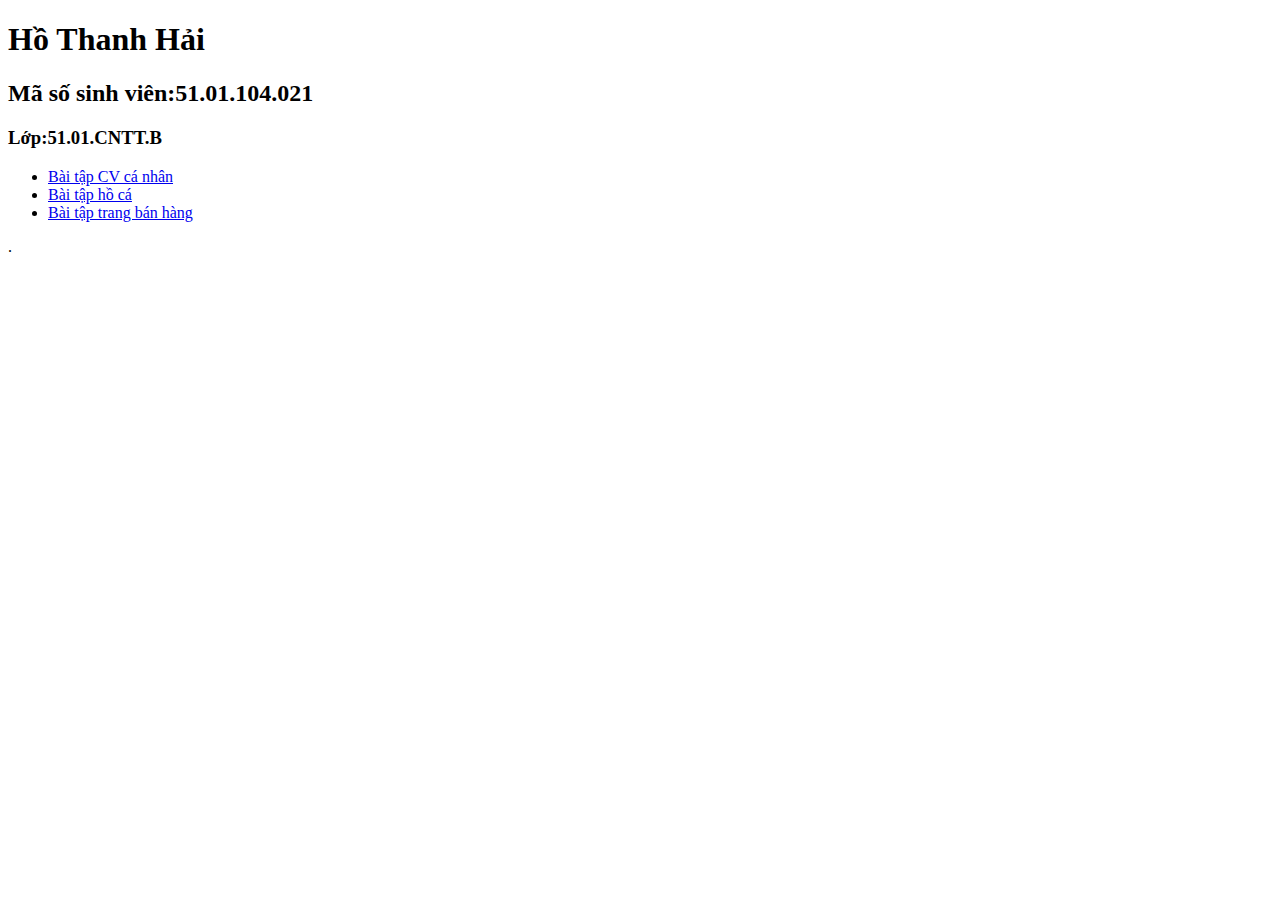
<file: index.html>
<!DOCTYPE html>
<html lang="en">
<head>
  <meta charset="UTF-8">
  <meta name="viewport" content="width=device-width, initial-scale=1.0">
  <title>Trang chủ bài tập</title>
</head>
<body>
  <h1>Hồ Thanh Hải</h1>
  <h2>Mã số sinh viên:51.01.104.021</h2>
  <h3>Lớp:51.01.CNTT.B</h3>
  <ul>
  <li><a href="bai-tap-cv/">Bài tập CV cá nhân</a></li>
  <li><a href="bai-tap-ho-ca/">Bài tập hồ cá</a></li>
  <li><a href="bai-tap-ban-hang/">Bài tập trang bán hàng</a></li>
</ul>
</body>
</html>.
</file>
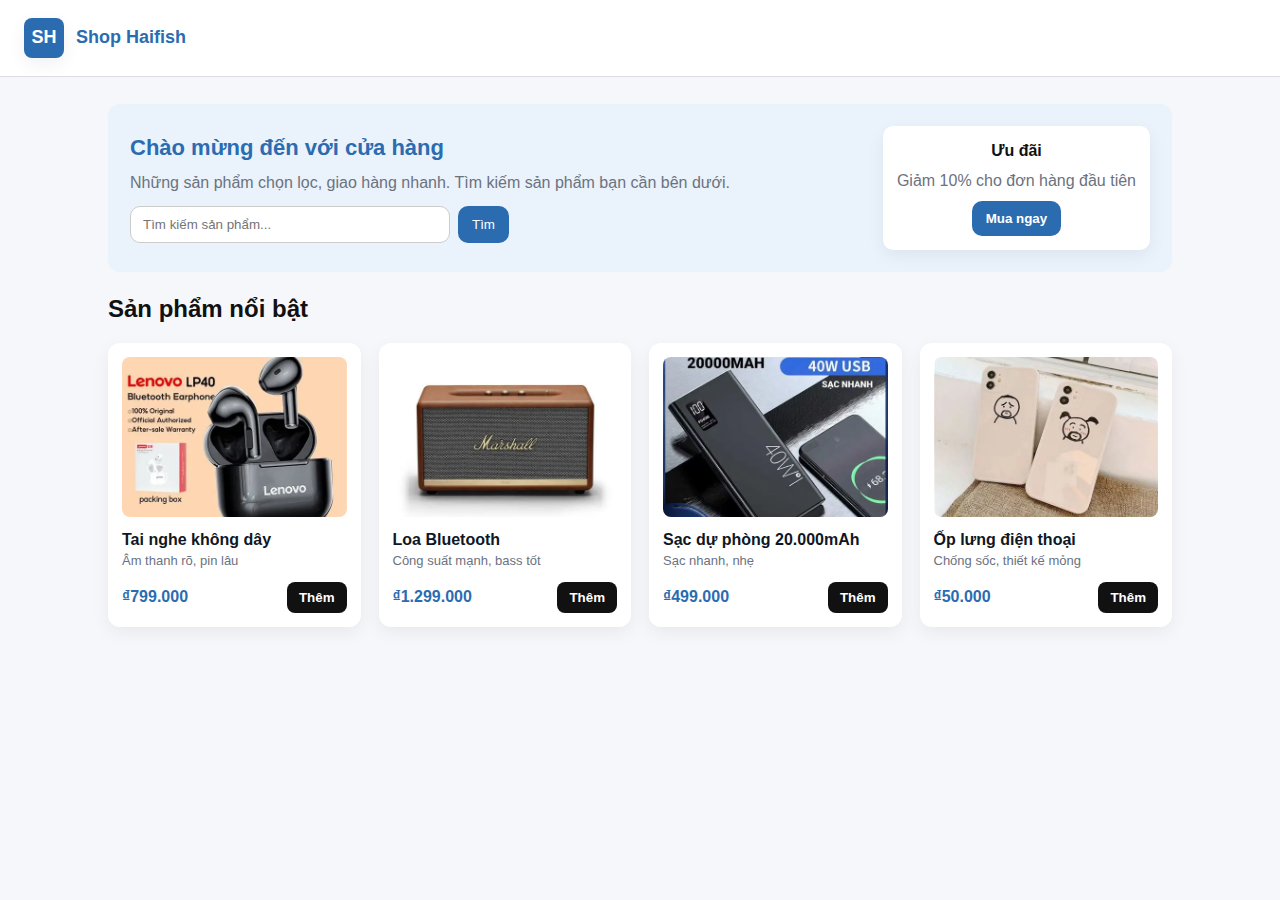
<file: bai-tap-ban-hang/index.html>
<!DOCTYPE html>
<html lang="vi">
<head>
  <meta charset="utf-8" />
  <meta name="viewport" content="width=device-width,initial-scale=1" />
  <title>Shop Haifish</title>
  <link rel="stylesheet" href="banhang.css">
</head>
<body>
  <header>
    <a class="logo" href="#">
      <div class="mark">SH</div>
     Shop Haifish
    </a>
  </header>

  <main class="container">
    <section class="hero">
      <div class="info">
        <h1>Chào mừng đến với cửa hàng</h1>
        <p>Những sản phẩm chọn lọc, giao hàng nhanh. Tìm kiếm sản phẩm bạn cần bên dưới.</p>
        <div class="search">
          <input id="searchInput" type="text" placeholder="Tìm kiếm sản phẩm..." />
          <button id="searchBtn">Tìm</button>
        </div>
      </div>
      <div class="promo">
        <div class="promo-card">
          <strong>Ưu đãi</strong>
          <p>Giảm 10% cho đơn hàng đầu tiên</p>
          <button class="btn">Mua ngay</button>
        </div>
      </div>
    </section>

    <section>
      <h2 class="section-title">Sản phẩm nổi bật</h2>
      <div class="grid" id="productGrid">
        <div class="card">
          <img src="tainghekoday.jpg" alt="Tai nghe không dây" class="product-img">
          <div>
            <p class="title">Tai nghe không dây</p>
            <p class="desc">Âm thanh rõ, pin lâu</p>
          </div>
          <div class="price-row">
            <div class="price">₫799.000</div>
            <button class="btn add-btn">Thêm</button>
          </div>
        </div>

        <div class="card">
          <img src="Loabluetooh.jpg" alt="Loa Bluetooth" class="product-img">
          <div>
            <p class="title">Loa Bluetooth</p>
            <p class="desc">Công suất mạnh, bass tốt</p>
          </div>
          <div class="price-row">
            <div class="price">₫1.299.000</div>
            <button class="btn add-btn">Thêm</button>
          </div>
        </div>

        <div class="card">
          <img src="Sacduphong.jpg" alt="Sạc dự phòng" class="product-img">
          <div>
            <p class="title">Sạc dự phòng 20.000mAh</p>
            <p class="desc">Sạc nhanh, nhẹ</p>
          </div>
          <div class="price-row">
            <div class="price">₫499.000</div>
            <button class="btn add-btn">Thêm</button>
          </div>
        </div>

        <div class="card">
          <img src="opdt.jpg" alt="Ốp lưng điện thoại" class="product-img">
          <div>
            <p class="title">Ốp lưng điện thoại</p>
            <p class="desc">Chống sốc, thiết kế mỏng</p>
          </div>
          <div class="price-row">
            <div class="price">₫50.000</div>
            <button class="btn add-btn">Thêm</button>
          </div>
        </div>
      </div>
    </section>

  </main>

  <script>
  // Tìm kiếm sản phẩm theo tên
  const searchBtn = document.getElementById('searchBtn');
  const searchInput = document.getElementById('searchInput');
  const cards = document.querySelectorAll('#productGrid .card');

  searchBtn.addEventListener('click', function () {
    let keyword = searchInput.value.toLowerCase().trim();

    cards.forEach(function (card) {
      let name = card.querySelector('.title').textContent.toLowerCase();
      if (name.includes(keyword) || keyword === '') {
        card.style.display = 'flex';
      } else {
        card.style.display = 'none';
      }
    });
  });

  // Bấm nút Enter cũng tìm
  searchInput.addEventListener('keypress', function (e) {
    if (e.key === 'Enter') {
      searchBtn.click();
    }
  });

  // Nút thêm sản phẩm
  const addBtns = document.querySelectorAll('.add-btn');
  addBtns.forEach(function (btn) {
    btn.addEventListener('click', function () {
      let productName = this.closest('.card').querySelector('.title').textContent;
      alert('Đã thêm: ' + productName);
    });
  });
</script>
</body>
</html>
</file>
<file: bai-tap-ban-hang/banhang.css>
:root {
  --bg: #f6f7fb;
  --card: #fff;
  --main: #2b6cb0;
  --muted: #6b7280;
  --radius: 10px;
  --shadow: 0 6px 18px rgba(0,0,0,0.06);
  font-family: Arial, sans-serif;
}

* {
  box-sizing: border-box;
}

body {
  margin: 0;
  background: var(--bg);
  color: #111;
  line-height: 1.4;
}

header {
  background: #fff;
  padding: 18px 24px;
  display: flex;
  justify-content: space-between;
  align-items: center;
  box-shadow: 0 1px 0 rgba(0,0,0,0.1);
  position: sticky;
  top: 0;
  z-index: 10;
}

.logo {
  display: flex;
  gap: 12px;
  align-items: center;
  text-decoration: none;
  color: var(--main);
  font-weight: bold;
  font-size: 18px;
}

.logo .mark {
  width: 40px;
  height: 40px;
  background: var(--main);
  color: #fff;
  display: flex;
  align-items: center;
  justify-content: center;
  border-radius: 8px;
  box-shadow: var(--shadow);
}

.container {
  max-width: 1100px;
  margin: 28px auto;
  padding: 0 18px;
}

.hero {
  display: flex;
  gap: 20px;
  align-items: center;
  background: #eaf2fb;
  padding: 22px;
  border-radius: 12px;
  margin-bottom: 20px;
}

.hero .info {
  flex: 1;
}

.hero h1 {
  margin: 0 0 8px;
  font-size: 22px;
  color: var(--main);
}

.hero p {
  margin: 0;
  color: var(--muted);
}

.hero .search {
  display: flex;
  gap: 8px;
  margin-top: 12px;
}

.hero input {
  padding: 10px 12px;
  border-radius: var(--radius);
  border: 1px solid #ccc;
  width: 320px;
  outline: none;
  background: #fff;
}

.hero button {
  padding: 10px 14px;
  border-radius: var(--radius);
  border: none;
  background: var(--main);
  color: #fff;
  cursor: pointer;
}

.promo {
  min-width: 220px;
  text-align: center;
}

.promo-card {
  background: #fff;
  padding: 14px;
  border-radius: var(--radius);
  box-shadow: var(--shadow);
}

.promo-card p {
  margin: 8px 0;
  color: var(--muted);
}

.section-title {
  margin: 6px 0 12px;
  color: #111;
}

.grid {
  display: grid;
  grid-template-columns: repeat(auto-fill, minmax(220px, 1fr));
  gap: 18px;
  margin-top: 18px;
}

.card {
  background: var(--card);
  border-radius: 12px;
  padding: 14px;
  box-shadow: var(--shadow);
  display: flex;
  flex-direction: column;
  gap: 12px;
}

.product-img {
  width: 100%;
  height: 160px;
  object-fit: cover;
  border-radius: 8px;
  background: #eee;
}

.title {
  font-weight: bold;
  font-size: 16px;
  margin: 0;
  color: #0f1724;
}

.desc {
  font-size: 13px;
  color: var(--muted);
  margin: 0;
}

.price-row {
  display: flex;
  justify-content: space-between;
  align-items: center;
  margin-top: auto;
}

.price {
  font-weight: bold;
  color: var(--main);
}

.btn {
  padding: 8px 12px;
  border-radius: 8px;
  background: #111;
  color: #fff;
  border: none;
  cursor: pointer;
  font-weight: 600;
}

footer {
  margin-top: 28px;
  padding: 18px 0;
  text-align: center;
  color: var(--muted);
  font-size: 14px;
}

@media (max-width: 560px) {
  .hero {
    flex-direction: column;
    align-items: flex-start;
  }

  .hero input {
    width: 100%;
  }

  header {
    padding: 14px;
  }
}
</file>
